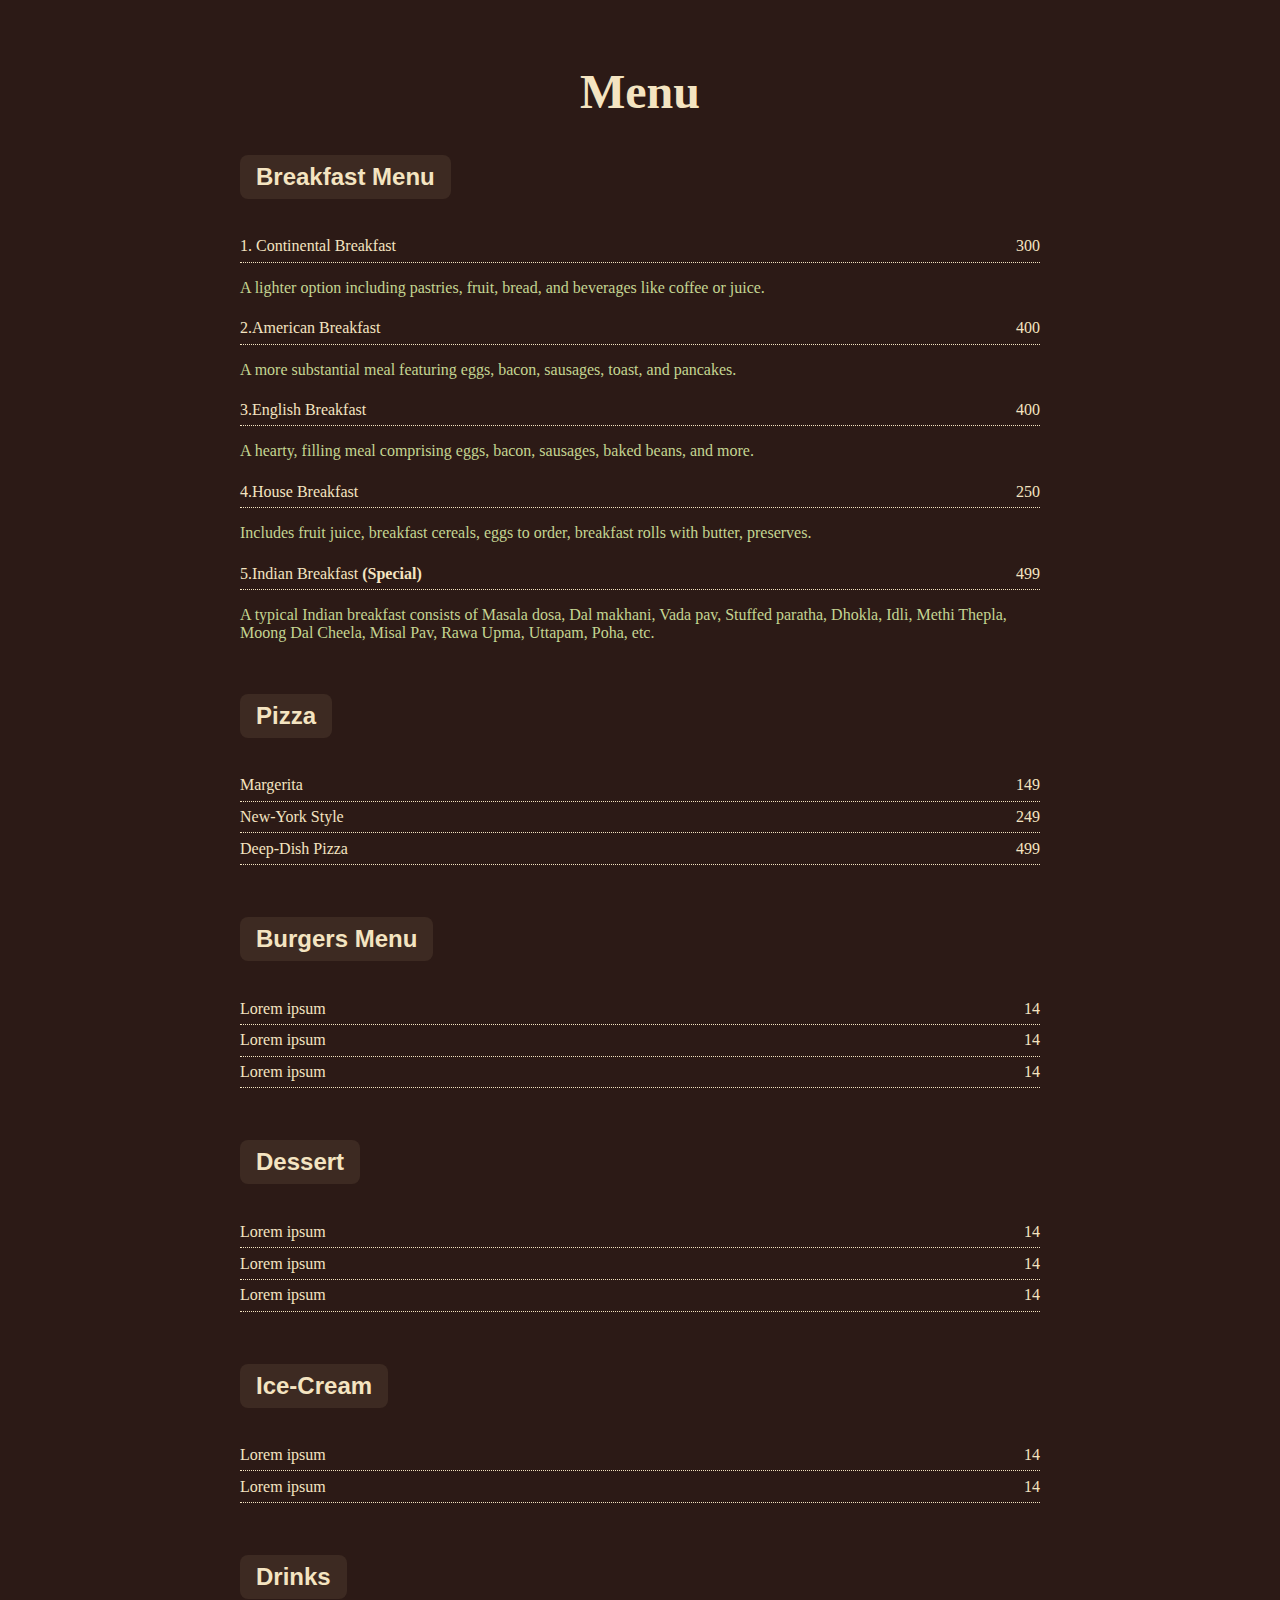
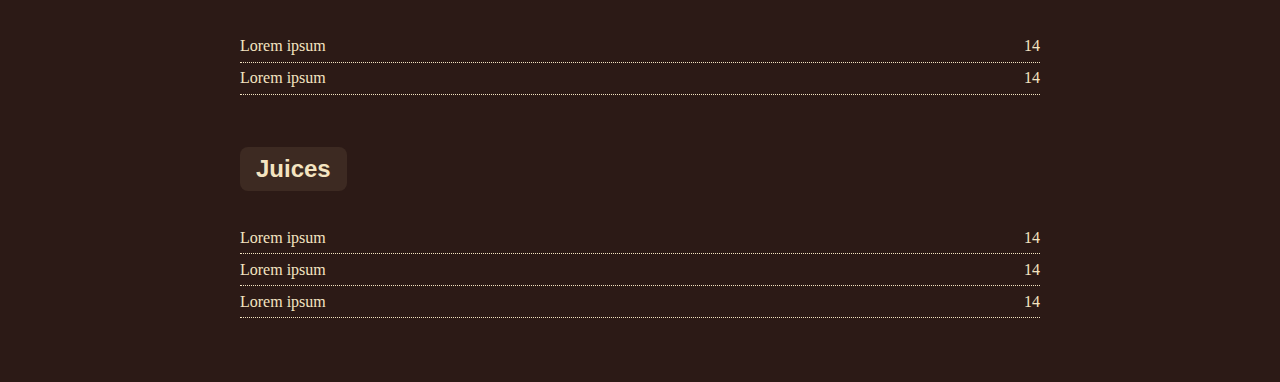
<file: Task 3/index.html>
<!DOCTYPE html>
<html lang="en">
<head>
    <meta charset="UTF-8">
    <meta name="viewport" content="width=device-width, initial-scale=1.0">
    <title>Restaurent Menu</title>
    <link rel="stylesheet" href="style.css">
</head>
<body>
    <div class="menu-container">
        <h1 class="menu-title">Menu</h1>

        <section class="menu-section">
            <h2 class="section-title banner">Breakfast Menu</h2>

            <ul>
                <div><li><span>1. Continental Breakfast</span><span>300</span></li>
                <p>A lighter option including pastries, fruit, bread, and beverages like coffee or juice. </p></div>
                <li><span>2.American Breakfast</span><span>400</span></li>
                <span><p>A more substantial meal featuring eggs, bacon, sausages, toast, and pancakes. </p></span>
                <li><span>3.English Breakfast</span><span>400</span></li>
                <p> A hearty, filling meal comprising eggs, bacon, sausages, baked beans, and more.</p>
                <li><span>4.House Breakfast</span><span>250</span></li>
                <p>Includes fruit juice, breakfast cereals, eggs to order, breakfast rolls with butter, preserves.</p>
                <li><span>5.Indian Breakfast <b>(Special)</b></span><span>499</span></li>
                <p>A typical Indian breakfast consists of Masala dosa, Dal makhani, Vada pav, Stuffed paratha, Dhokla, Idli, Methi Thepla, Moong Dal Cheela, Misal Pav, Rawa Upma, Uttapam, Poha, etc.</p>
            </ul>
        </section>
         <section class="menu-section">
            <h2 class="section-title banner">Pizza</h2>
            <ul>
                <li><span>Margerita</span><span>149</span></li>
                <li><span>New-York Style</span><span>249</span></li>
                <li><span>Deep-Dish Pizza</span><span>499</span></li>
               
            </ul>
          </section>
         <section class="menu-section">
            <h2 class="section-title banner">Burgers Menu</h2>
            <ul>
                <li><span>Lorem ipsum</span><span>14</span></li>
                <li><span>Lorem ipsum</span><span>14</span></li>
                <li><span>Lorem ipsum</span><span>14</span></li>
               
            </ul>
          </section>
          <section class="menu-section">
            <h2 class="section-title banner">Dessert</h2>
            <ul>
                <li><span>Lorem ipsum</span><span>14</span></li>
                <li><span>Lorem ipsum</span><span>14</span></li>
                <li><span>Lorem ipsum</span><span>14</span></li>
               
            </ul>
          </section>
<section class="menu-section">
            <h2 class="section-title banner">Ice-Cream</h2>
            <ul>
                <li><span>Lorem ipsum</span><span>14</span></li>
                <li><span>Lorem ipsum</span><span>14</span></li>
               
            </ul>
          </section>

          <section class="menu-section">
            <h2 class="section-title banner">Drinks</h2>
            <ul>
                <li><span>Lorem ipsum</span><span>14</span></li>
                <li><span>Lorem ipsum</span><span>14</span></li>               
            </ul>
          </section>
          <section class="menu-section">
            <h2 class="section-title banner">Juices</h2>
            <ul>
                <li><span>Lorem ipsum</span><span>14</span></li>
                <li><span>Lorem ipsum</span><span>14</span></li>
                <li><span>Lorem ipsum</span><span>14</span></li>
               
            </ul>
          </section>
    </div>
</body>
</html>
</file>
<file: Task 3/style.css>
body{
    margin: 0;
    font-family: cursive ;
    background-color: #2c1a16;
    color: #f4e4c1;
}
.menu-container {
   max-width: 800px;
    margin: auto;
    padding: 2rem;
}

.menu-title
{
    text-align: center;
    font-size: 3rem;
    margin-bottom: 1rem;
    font-weight: bold;
}
.menu-section {
    margin-bottom: 2rem;
}

.section-title {
    font-size: 2rem;
    font-family:   sans-serif;
    position: relative;
    margin-bottom: 1rem;
}

.banner{
    background-color: #3d2a22;
    padding: 0.5rem 1rem;
    display: inline-block;
    border-radius: 8px;
    font-size: 1.5rem;
}
ul {
    list-style: none;
    padding-left: 0;
}

li {
    display: flex;
    justify-content: space-between;
    padding: 0.4rem 0;
    border-bottom: 1px dotted #f4e4c1;
}
li span: last-child{
    font-weight: bold;
    
}
p{
    color: rgb(196, 213, 146);
}
</file>
